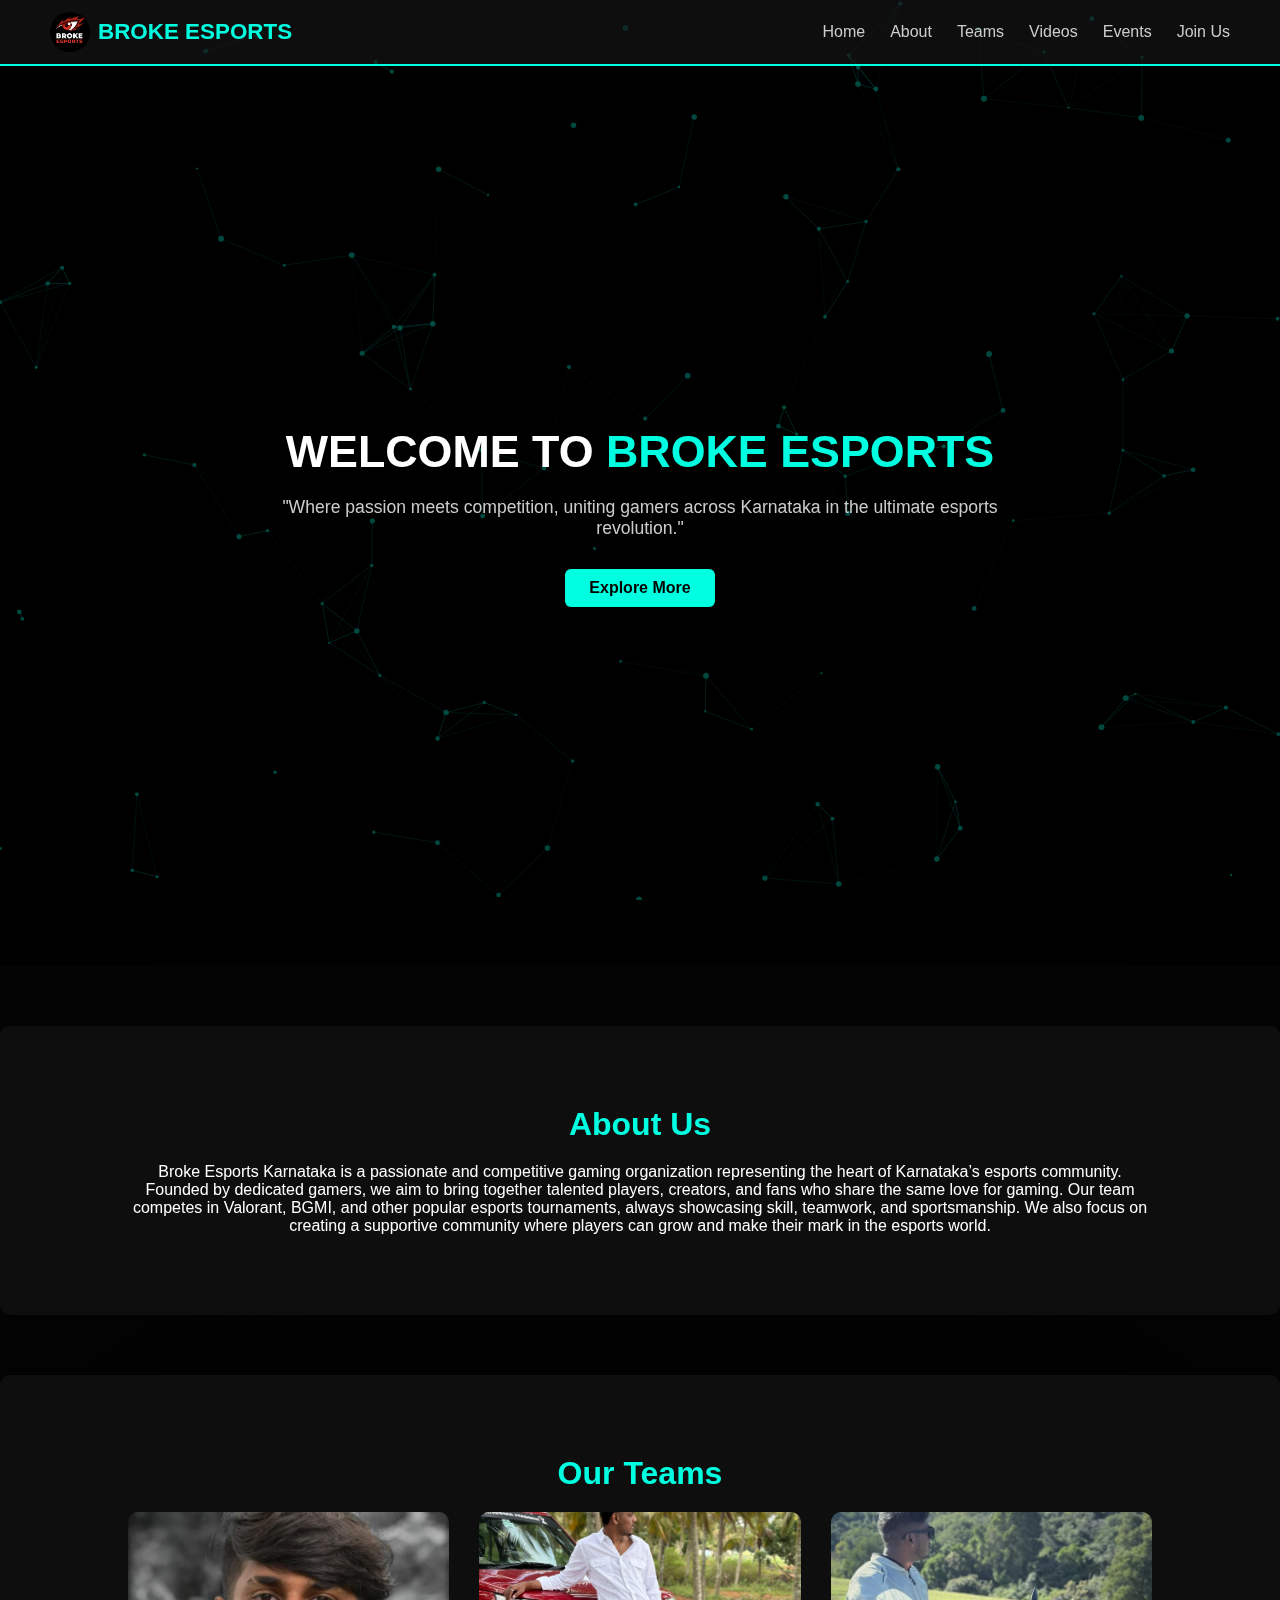
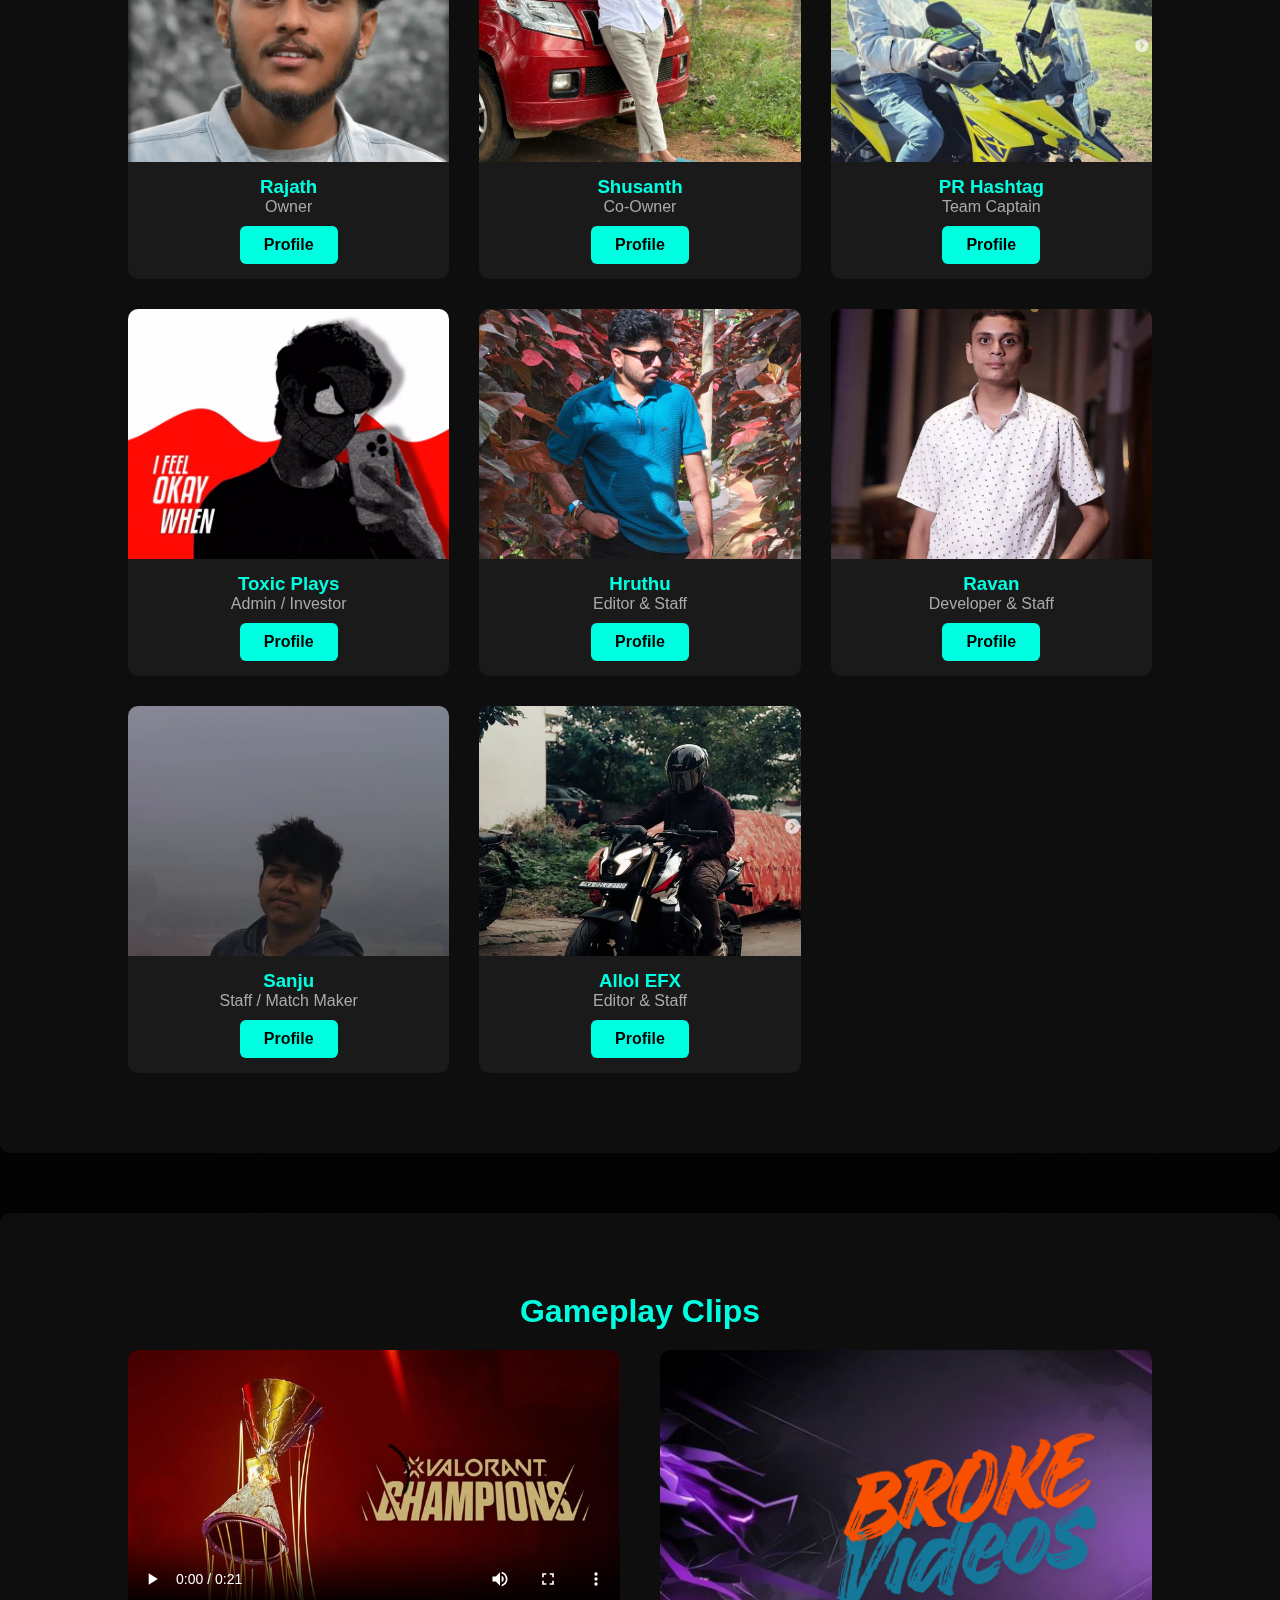
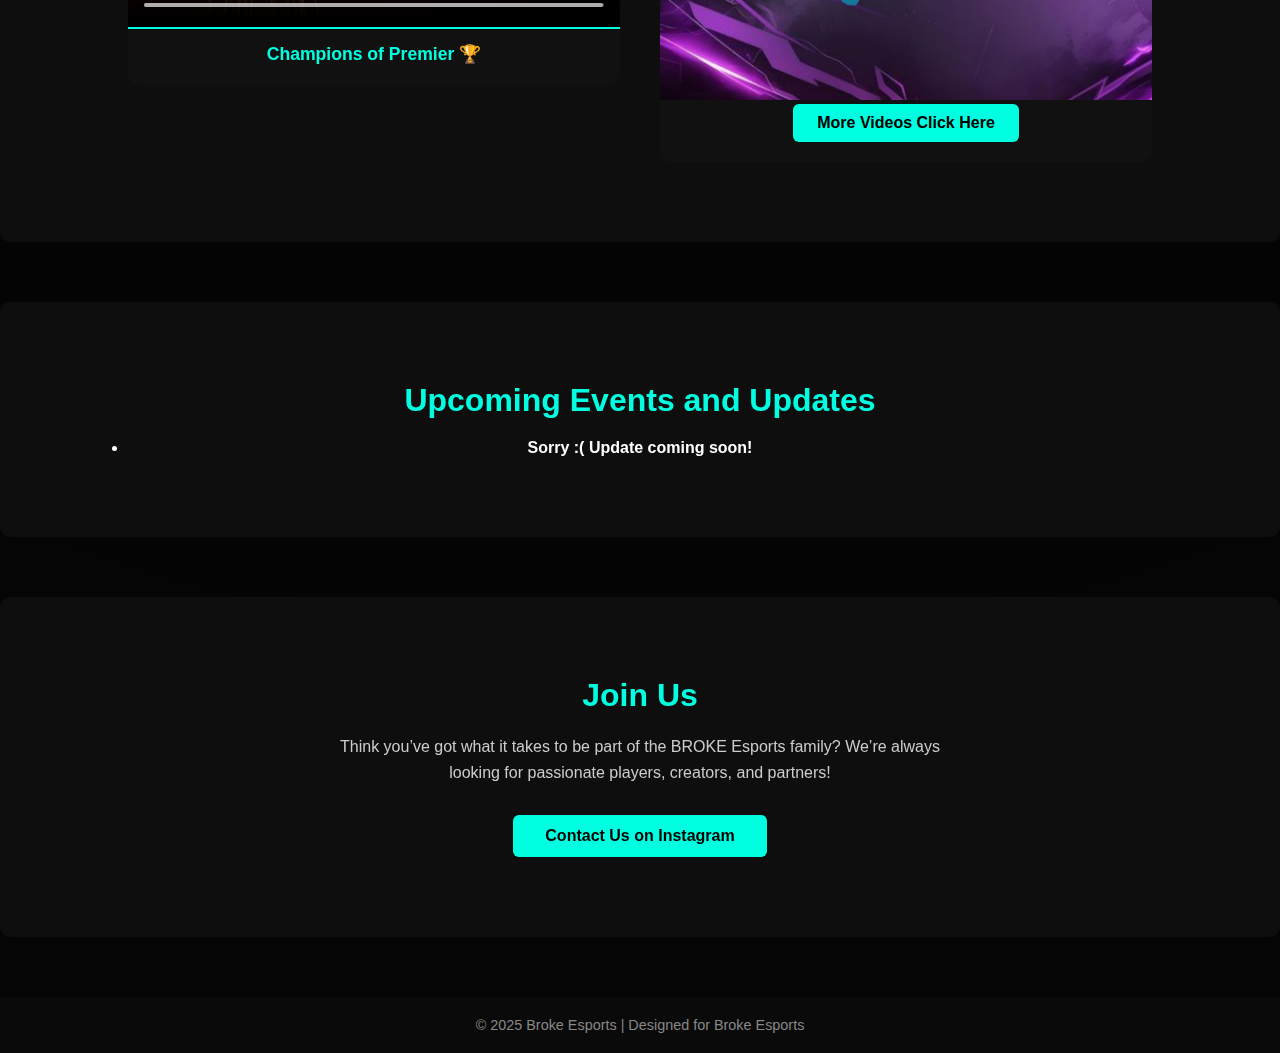
<file: index.html>
<!DOCTYPE html>
<html lang="en">
<head>
  <meta charset="UTF-8" />
  <meta name="viewport" content="width=device-width, initial-scale=1.0" />
  <title>BROKE Esports | Official Gaming Team</title>
  <link rel="stylesheet" href="style.css" />
</head>
<body>

  <!-- Particle Background -->
  <canvas id="particles"></canvas>

  <!-- Header -->
  <header class="header">
    <div class="logo">
      <img src="LOGO.jpg" alt="Broke Esports Logo" class="logo-img">
      <span>BROKE <span>ESPORTS</span></span>
    </div>
    <nav>
      <ul>
        <li><a href="#home">Home</a></li>
        <li><a href="#about">About</a></li>
        <li><a href="#teams">Teams</a></li>
        <li><a href="#videos">Videos</a></li>
        <li><a href="#events">Events</a></li>
        <li><a href="#contact">Join Us</a></li>
      </ul>
    </nav>
  </header>

  <!-- Hero -->
  <section id="home" class="hero">
    <div class="hero-content">
      <h1>WELCOME TO <span>BROKE ESPORTS</span></h1>
      <p>"Where passion meets competition, uniting gamers across Karnataka in the ultimate esports revolution."</p>
      <a href="#about" class="btn">Explore More</a>
    </div>
  </section>

  <!-- About -->
  <section id="about" class="section about">
    <h2>About Us</h2>
    <p>Broke Esports Karnataka is a passionate and competitive gaming organization representing the heart of Karnataka’s esports community. Founded by dedicated gamers, we aim to bring together talented players, creators, and fans who share the same love for gaming. Our team competes in Valorant, BGMI, and other popular esports tournaments, always showcasing skill, teamwork, and sportsmanship. We also focus on creating a supportive community where players can grow and make their mark in the esports world.</p>
  </section>

  <!-- Teams -->
  <section id="teams" class="section teams">
    <h2>Our Teams</h2>
    <div class="team-grid">
      <div class="card">
        <img src="kiccha.png" alt="FPS Team">
        <h3>Rajath</h3>
        <p>Owner</p>
        <a href="https://www.instagram.com/_kicchas_editz_/?__pwa=1" class="btn">Profile</a>
      </div>

      <div class="card">
        <img src="Obito.png" alt="Co-Owner">
        <h3>Shusanth</h3>
        <p>Co-Owner</p>
        <a href="https://www.instagram.com/sushxnt.18/" class="btn">Profile</a>
      </div>

      <div class="card">
        <img src="PR.png" alt="Team Captain">
        <h3>PR Hashtag</h3>
        <p>Team Captain</p>
        <a href="https://www.instagram.com/pr_hashtag_gaming/" class="btn">Profile</a>
      </div>

      <div class="card">
        <img src="Toxic.png" alt="Admin">
        <h3>Toxic Plays</h3>
        <p>Admin / Investor</p>
        <a href="https://www.instagram.com/toxic_plays.07/" class="btn">Profile</a>
      </div>

      <div class="card">
        <img src="Screenshot 2025-11-09 005150.png" alt="Editor">
        <h3>Hruthu</h3>
        <p>Editor & Staff</p>
        <a href="https://www.instagram.com/hruthu.3921/" class="btn">Profile</a>
      </div>

      <div class="card">
        <img src="ravan.png" alt="Developer">
        <h3>Ravan</h3>
        <p>Developer & Staff</p>
        <a href="https://www.instagram.com/ompreeth_b_r/" class="btn">Profile</a>
      </div>

      <div class="card">
        <img src="sanju.jpg" alt="Staff">
        <h3>Sanju</h3>
        <p>Staff / Match Maker</p>
        <a href="https://www.instagram.com/_sanjay118_/" class="btn">Profile</a>
      </div>

      <div class="card">
        <img src="allol.png" alt="Editor">
        <h3>Allol EFX</h3>
        <p>Editor & Staff</p>
        <a href="https://www.instagram.com/allol.efx/" class="btn">Profile</a>
      </div>
    </div>
  </section>

  <!-- Videos -->
  <section id="videos" class="section videos">
    <h2>Gameplay Clips</h2>
    <div class="video-grid">
      <div class="video-card">
        <video controls poster="Who Won Valorant Champions 2022_ » TalkEsport.jpeg">
          <source src="campions.mp4" type="video/mp4">
        </video>
        <h3>Champions of Premier 🏆</h3>
      </div>
      <div class="video-card">
        <img src="more videos.png" alt="More Videos" width="600" height="350">
        <a href="https://drive.google.com/drive/folders/1eeOtf5Fr2IhJcXaCryhCbFSvc5IlUtH4?usp=sharing" class="btn">More Videos Click Here</a>
      </div>
    </div>
  </section>

  <!-- Events -->
  <section id="events" class="section events">
    <h2>Upcoming Events and Updates</h2>
    <ul><li><strong>Sorry :( Update coming soon!</strong></li></ul>
  </section>

  <!-- Join Us -->
  <section id="contact" class="section contact">
    <h2>Join Us</h2>
    <p>Think you’ve got what it takes to be part of the BROKE Esports family? We’re always looking for passionate players, creators, and partners!</p>
    <div class="contact-btn">
      <a href="https://www.instagram.com/team.broke_esports" class="btn">Contact Us on Instagram</a>
    </div>
  </section>

  <!-- Back to Top -->
  <button id="backToTop" title="Go to top">⬆</button>

  <footer>
    <p>© 2025 Broke Esports | Designed for Broke Esports</p>
  </footer>

  <script src="script.js"></script>
</body>
</html>
</file>
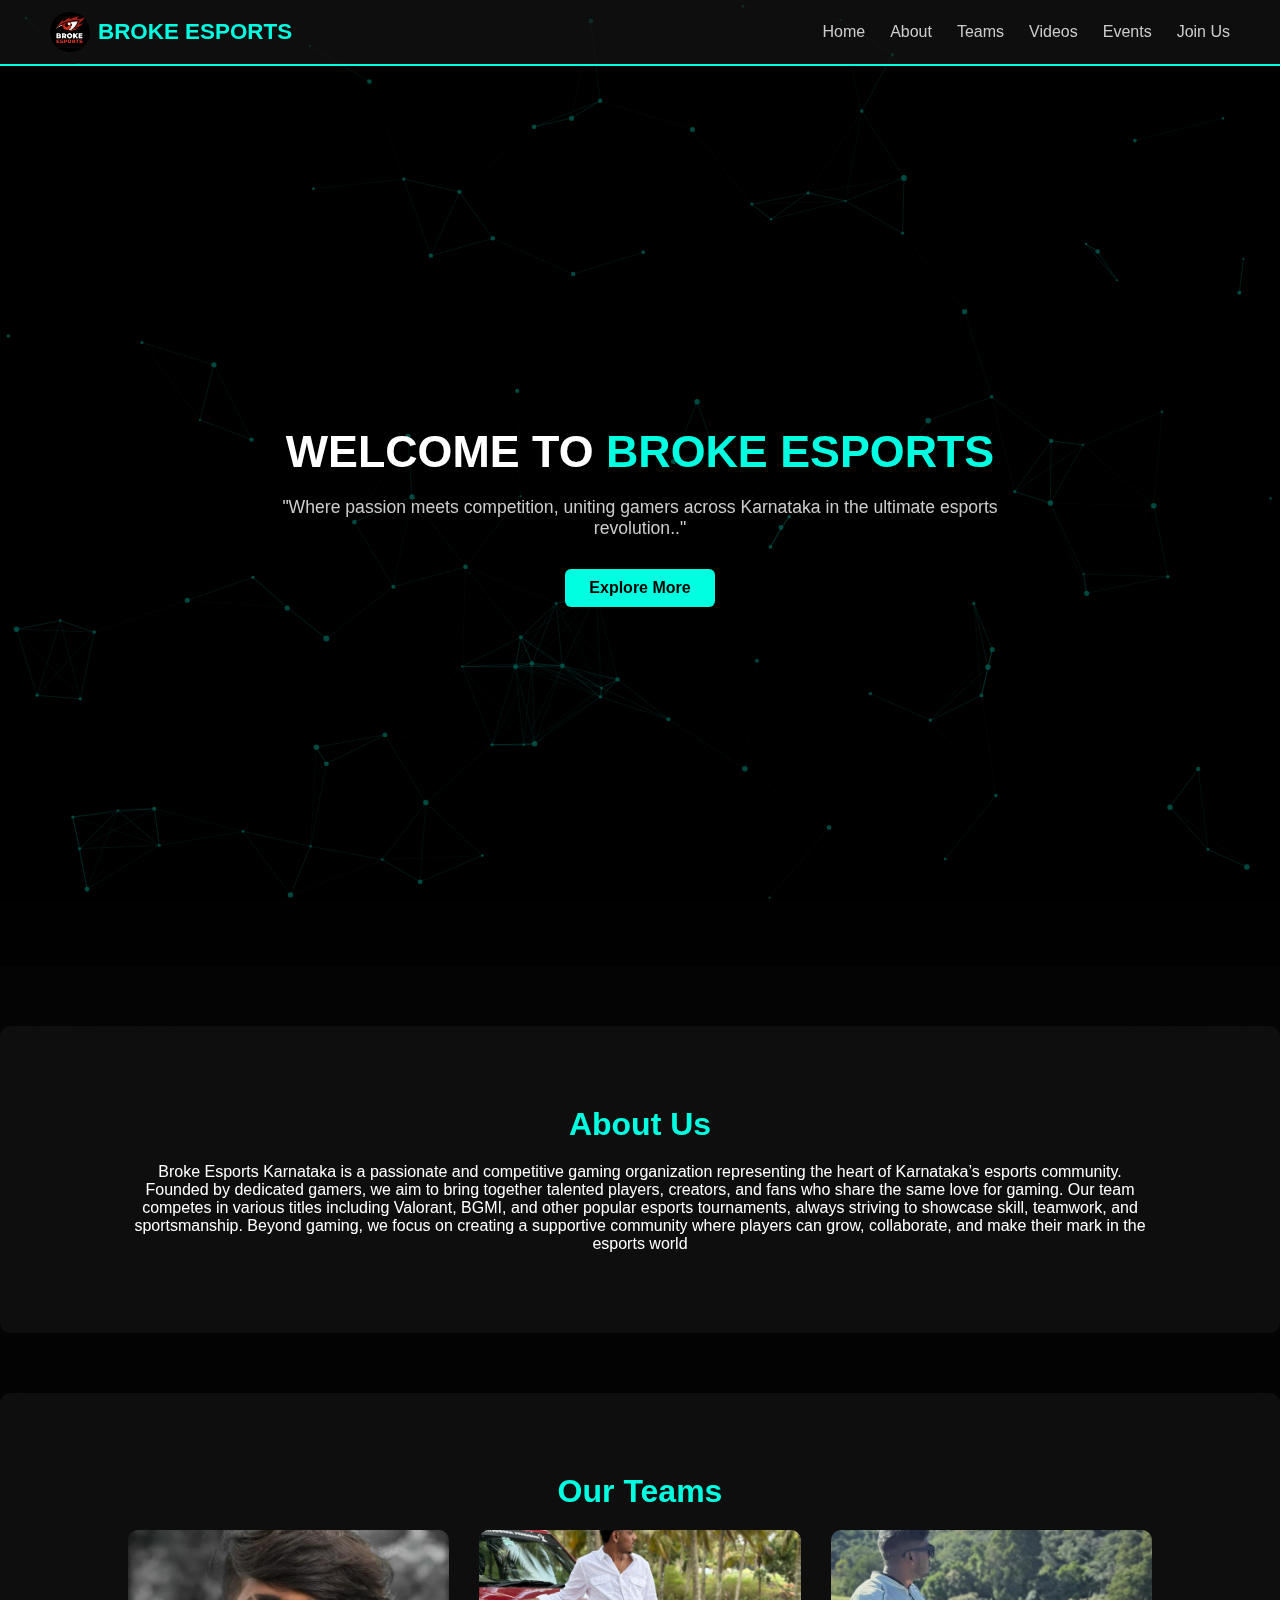
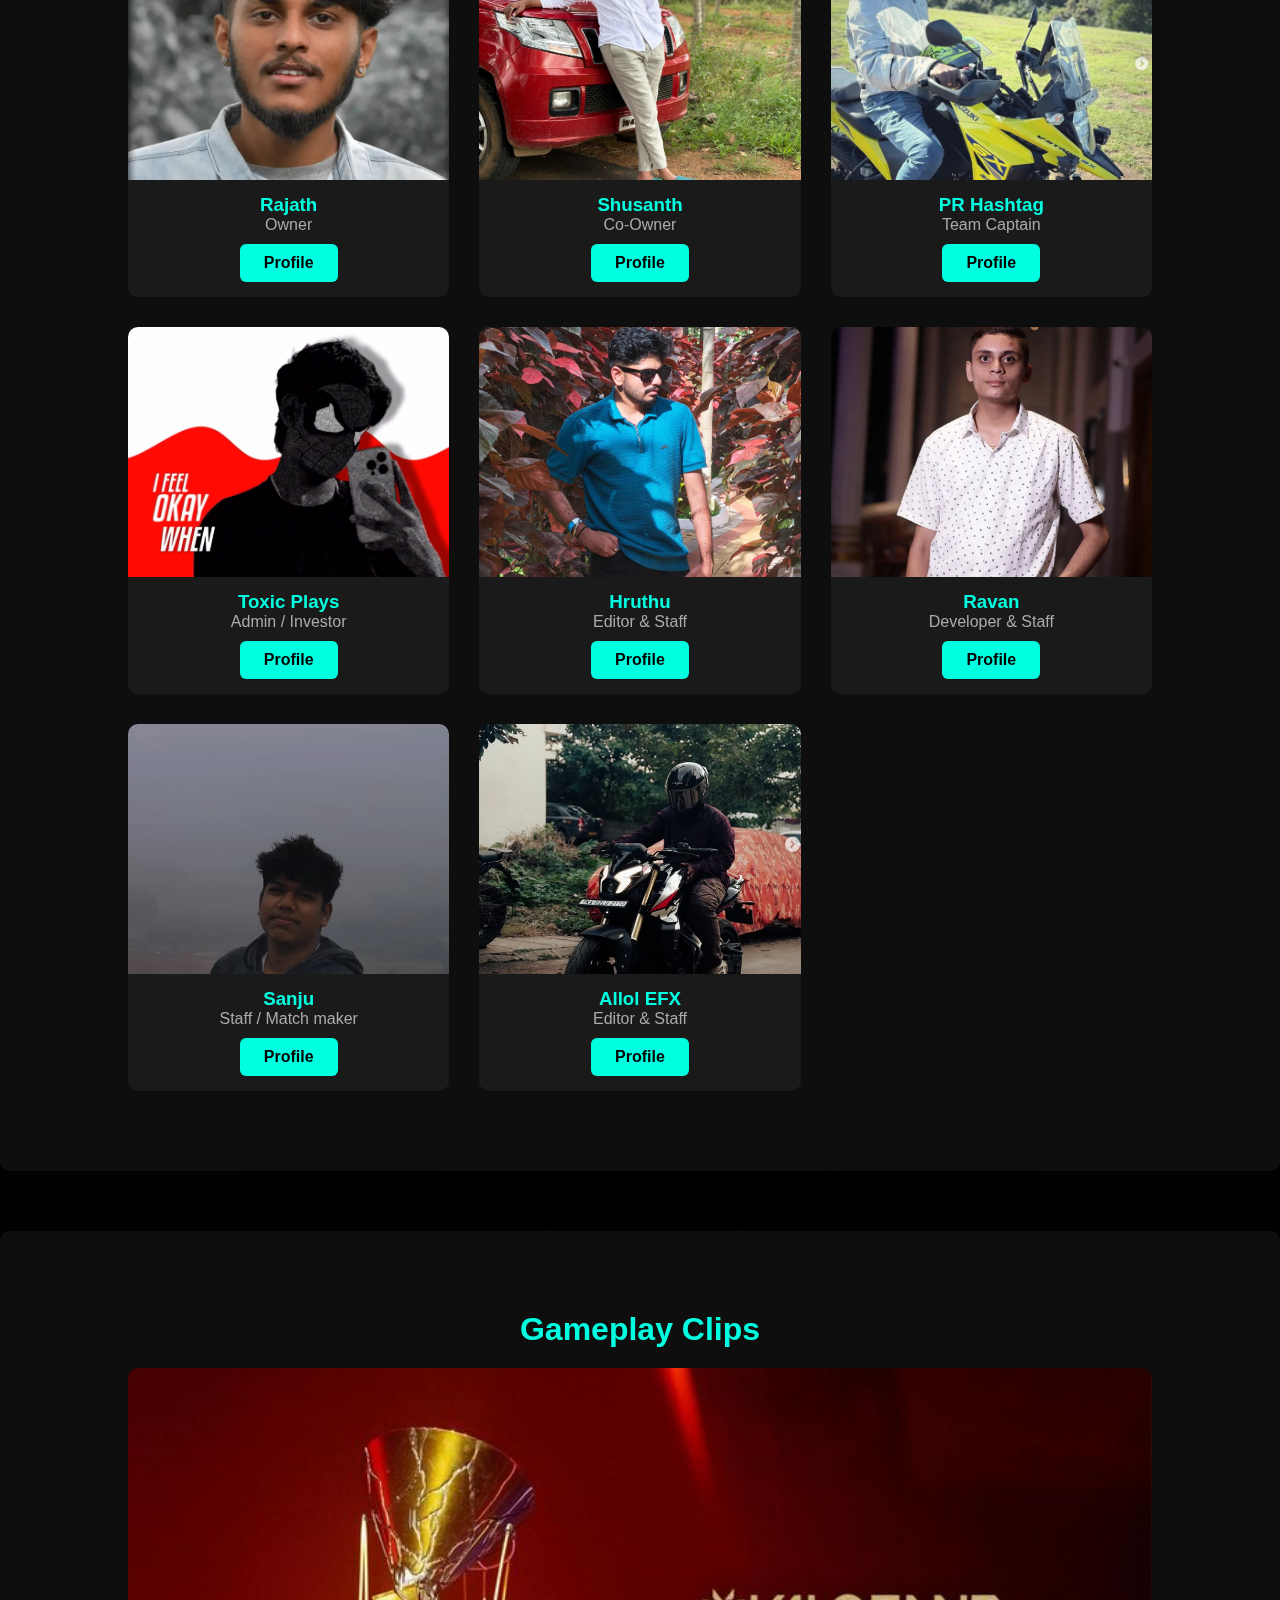
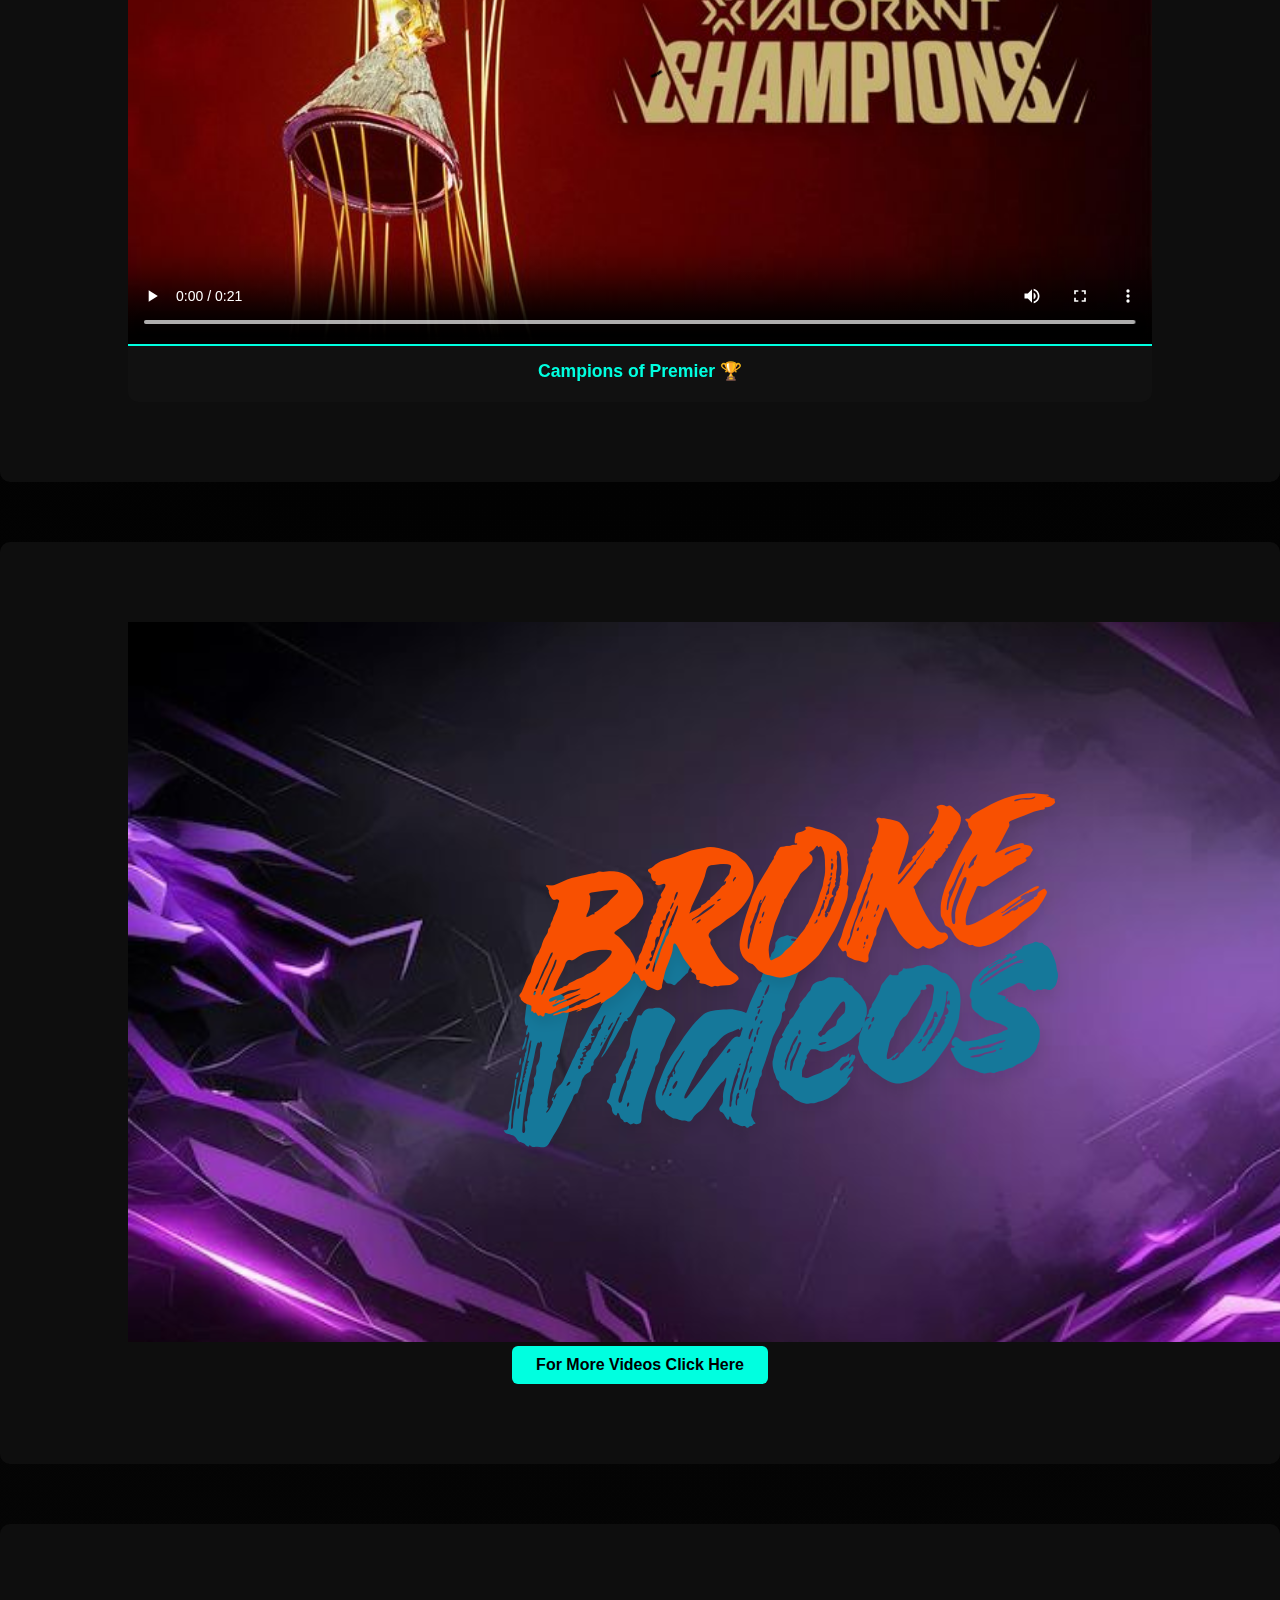
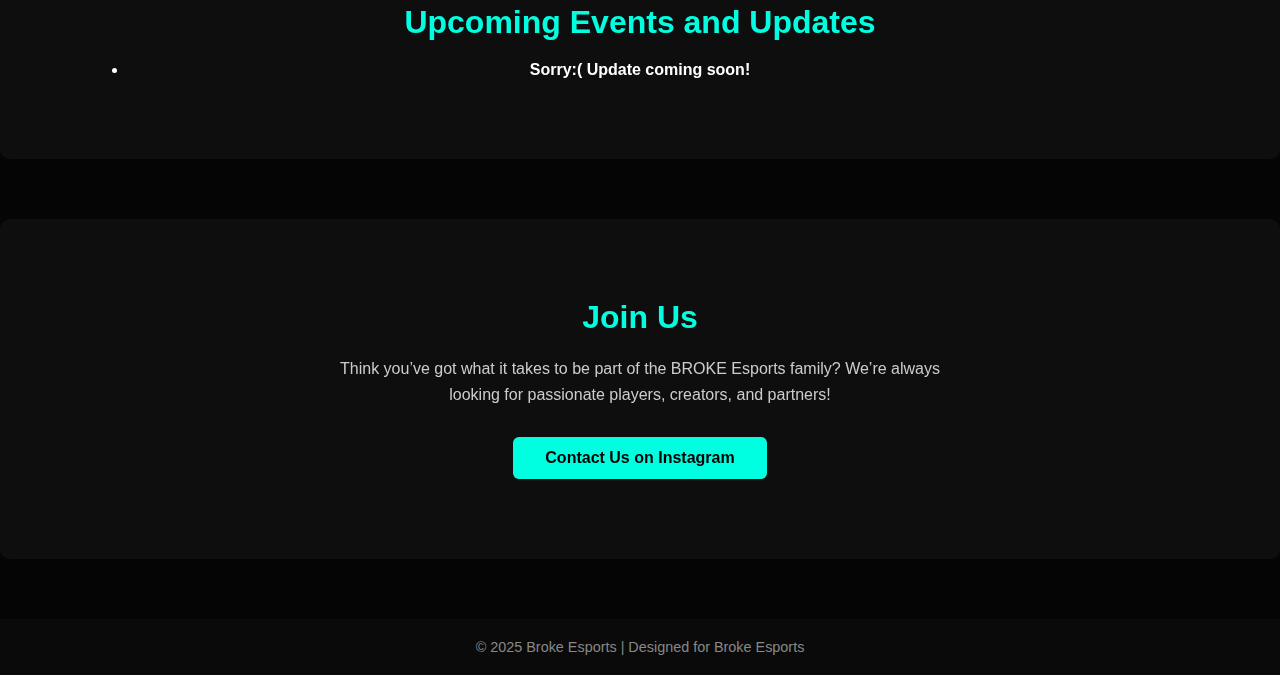
<file: home.html>
<!DOCTYPE html>
<html lang="en">
<head>
  <meta charset="UTF-8" />
  <meta name="viewport" content="width=device-width, initial-scale=1.0" />
  <title>BROKE Esports | Official Gaming Team</title>
  <link rel="stylesheet" href="style.css" />
</head>
<body>

  <!-- Particle Background -->
  <canvas id="particles"></canvas>

  <!-- Header -->
  <header class="header">
    <div class="logo">
      <img src="LOGO.jpg" alt="Broke Esports Logo" class="logo-img">
      <span>BROKE <span>ESPORTS</span></span>
    </div>
    <nav>
      <ul>
        <li><a href="#home">Home</a></li>
        <li><a href="#about">About</a></li>
        <li><a href="#teams">Teams</a></li>
        <li><a href="#videos">Videos</a></li>
        <li><a href="#events">Events</a></li>
        <li><a href="#contact">Join Us</a></li>
      </ul>
    </nav>
  </header>

  <!-- Hero -->
  <section id="home" class="hero">
    <div class="hero-content">
      <h1>WELCOME TO <span>BROKE ESPORTS</span></h1>
      <p>"Where passion meets competition, uniting gamers across Karnataka in the ultimate esports revolution.."</p>
      <a href="#about" class="btn">Explore More</a>
    </div>
  </section>

  <!-- About -->
  <section id="about" class="section about">
    <h2>About Us</h2>
    <p> Broke Esports Karnataka is a passionate and competitive gaming organization representing the heart of Karnataka’s esports community.  
    Founded by dedicated gamers, we aim to bring together talented players, creators, and fans who share the same love for gaming.  
    Our team competes in various titles including Valorant, BGMI, and other popular esports tournaments, always striving to showcase skill, teamwork, and sportsmanship.  
    Beyond gaming, we focus on creating a supportive community where players can grow, collaborate, and make their mark in the esports world</p>
  </section>

  <!-- Teams -->
  <section id="teams" class="section teams">
    <h2>Our Teams</h2>
    <div class="team-grid">

      <div class="card">
        <img src="kiccha.png" alt="FPS Team">
        <h3>Rajath</h3>
        <p>Owner</p>
        <a href="https://www.instagram.com/_kicchas_editz_/?__pwa=1" class="btn">Profile</a>
      </div>

      <div class="card">
        <img src="Obito.png" alt="Battle Royale Team">
        <h3>Shusanth</h3>
        <p>Co-Owner</p>
        <a href="https://www.instagram.com/sushxnt.18/" class="btn">Profile</a>
      </div>

      <div class="card">
        <img src="PR.png" alt="Battle Royale Team">
        <h3>PR Hashtag</h3>
        <p>Team Captain</p>
        <a href="https://www.instagram.com/pr_hashtag_gaming/" class="btn">Profile</a>
      </div>

      <div class="card">
        <img src="Toxic.png" alt="Battle Royale Team">
        <h3>Toxic Plays</h3>
        <p>Admin / Investor</p>
        <a href="https://www.instagram.com/toxic_plays.07/" class="btn">Profile</a>
      </div>

      <div class="card">
        <img src="Screenshot 2025-11-09 005150.png" alt="Battle Royale Team">
        <h3>Hruthu</h3>
        <p>Editor & Staff</p>
        <a href="https://www.instagram.com/hruthu.3921/" class="btn">Profile</a>
      </div>

      <div class="card">
        <img src="ravan.png" alt="Battle Royale Team">
        <h3>Ravan</h3>
        <p>Developer & Staff</p>
        <a href="https://www.instagram.com/ompreeth_b_r/" class="btn">Profile</a>
      </div>

      <div class="card">
        <img src="sanju.jpg" alt="Battle Royale Team">
        <h3>Sanju</h3>
        <p>Staff / Match maker</p>
        <a href="https://www.instagram.com/_sanjay118_/" class="btn">Profile</a>
      </div>

      <div class="card">
        <img src="allol.png" alt="Battle Royale Team">
        <h3>Allol EFX</h3>
        <p>Editor & Staff</p>
        <a href="https://www.instagram.com/allol.efx/" class="btn">Profile</a>
      </div>

    </div>
  </section>

  <!-- Videos -->
  <section id="videos" class="section videos">
    <h2>Gameplay Clips</h2>
    <div class="video-grid">
      <div class="video-card">
        <video controls poster="Who Won Valorant Champions 2022_ » TalkEsport.jpeg">
          <source src="campions.mp4" type="video/mp4">
        </video>
        <h3>Campions of Premier 🏆</h3>
      </div>
    </div>
  </section>

  <section id="videos" class="section videos">
<img src="more videos.png" alt="Battle Royale Team">
        <h3></h3>
        
        <a href="https://drive.google.com/drive/folders/1eeOtf5Fr2IhJcXaCryhCbFSvc5IlUtH4?usp=sharing" class="btn">For More Videos Click Here</a>
 </section>

  <!-- Events -->
  <section id="events" class="section events">
    <h2>Upcoming Events and Updates</h2>
    <ul>
      <li><strong>Sorry:( Update coming soon!</strong></li>
    </ul>
  </section>

  <!-- Join Us -->
  <section id="contact" class="section contact">
    <h2>Join Us</h2>
    <p>Think you’ve got what it takes to be part of the BROKE Esports family?  
    We’re always looking for passionate players, creators, and partners!</p>
    <div class="contact-btn">
      <a href="https://www.instagram.com/team.broke_esports" class="btn">Contact Us on Instagram</a>
    </div>
  </section>

  <!-- Back to Top -->
  <button id="backToTop" title="Go to top">⬆</button>

  <footer>
    <p>© 2025 Broke Esports | Designed for Broke Esports</p>
  </footer>

  <script src="script.js"></script>
</body>
</html>
</file>
<file: style.css>
* { margin: 0; padding: 0; box-sizing: border-box; }

body {
  font-family: 'Poppins', sans-serif;
  color: #fff;
  background: radial-gradient(circle at center, #000 0%, #050505 80%);
  overflow-x: hidden;
  transition: background 1s ease;
}

/* Particle Canvas */
canvas#particles {
  position: fixed;
  top: 0; left: 0;
  width: 100%; height: 100%;
  z-index: -1;
  background: radial-gradient(circle at center, #000 0%, #020202 100%);
}

/* Header */
.header {
  display: flex;
  justify-content: space-between;
  align-items: center;
  background: rgba(17,17,17,0.85);
  padding: 12px 50px;
  position: sticky;
  top: 0;
  z-index: 100;
  border-bottom: 2px solid #00ffe0;
  transition: 0.3s;
}
.header.shrink { padding: 8px 40px; background: rgba(10,10,10,0.95); }

.logo { display: flex; align-items: center; gap: 8px; font-size: 1.4rem; font-weight: 800; color: #fff; }
.logo span { color: #00ffe0; }
.logo-img { width: 40px; height: 40px; border-radius: 50%; }

nav ul { list-style: none; display: flex; gap: 25px; }
nav a { color: #ccc; text-decoration: none; transition: 0.3s; font-weight: 500; }
nav a:hover { color: #00ffe0; }

/* Hero */
.hero {
  height: 100vh;
  background: url('https://cdn.pixabay.com/photo/2017/08/30/09/37/game-2690576_1280.jpg') center/cover no-repeat fixed;
  display: flex; align-items: center; justify-content: center;
  text-align: center;
  position: relative;
}
.hero::after { content: ''; position: absolute; inset: 0; background: rgba(0,0,0,0.65); }
.hero-content { position: relative; z-index: 1; max-width: 800px; }
.hero h1 { font-size: 2.8rem; margin-bottom: 20px; }
.hero h1 span { color: #00ffe0; }
.hero p { color: #ccc; margin-bottom: 30px; font-size: 1.1rem; }
.btn {
  background: #00ffe0; color: #000;
  padding: 10px 24px; border-radius: 6px;
  font-weight: 700; text-decoration: none;
  transition: 0.3s;
  display: inline-block;
}
.btn:hover { background: #00b8a8; }

/* Section */
.section {
  padding: 80px 10%;
  text-align: center;
  margin: 60px 0;
  background: rgba(17,17,17,0.85);
  border-radius: 10px;
  backdrop-filter: blur(5px);
}
h2 { color: #00ffe0; font-size: 2rem; margin-bottom: 20px; }

/* Teams */
.team-grid {
  display: grid;
  grid-template-columns: repeat(auto-fit, minmax(250px, 1fr));
  gap: 30px;
}
.card {
  background: #1a1a1a;
  border-radius: 10px;
  overflow: hidden;
  transition: 0.3s;
  padding-bottom: 15px;
}
.card img { width: 100%; height: 250px; object-fit: cover; }
.card h3 { color: #00ffe0; margin-top: 10px; }
.card p { color: #aaa; margin-bottom: 10px; }
.card:hover {
  transform: translateY(-5px);
  box-shadow: 0 0 20px #00ffe055;
}

/* Videos */
.video-grid {
  display: grid;
  grid-template-columns: repeat(auto-fit, minmax(300px, 1fr));
  gap: 40px;
  align-items: start;
}

.video-card {
  background: #111;
  border-radius: 10px;
  overflow: hidden;
  padding-bottom: 20px;
  transition: 0.3s;
}

.video-card video {
  width: 100%;
  border-bottom: 2px solid #00ffe0;
  display: block;
}

.video-card h3 {
  margin-top: 15px;
  font-size: 1.1rem;
  color: #00ffe0;
}

/* Small extra card */
.small-card {
  transform: scale(0.9);
  margin: 0 auto;
  width: 85%;
}
.small-card img { height: 180px; }

/* Contact / Join Us */
.contact p {
  color: #ccc;
  max-width: 600px;
  margin: 0 auto 30px;
  line-height: 1.6;
}

.contact-btn {
  display: flex;
  justify-content: center;
  align-items: center;
  margin-top: 20px;
}

.contact-btn .btn {
  text-align: center;
  padding: 12px 32px;
  font-size: 1rem;
}

/* Back to Top */
#backToTop {
  display: none;
  position: fixed;
  bottom: 30px;
  right: 30px;
  background: #00ffe0;
  color: #000;
  border: none;
  border-radius: 50%;
  font-size: 1.5rem;
  padding: 10px 15px;
  cursor: pointer;
  box-shadow: 0 0 10px #00ffe0;
  transition: 0.3s;
  z-index: 999;
}
#backToTop:hover { background: #00b8a8; }

footer { background: #0a0a0a; text-align: center; padding: 20px; color: #888; font-size: 0.9rem; }
</file>
